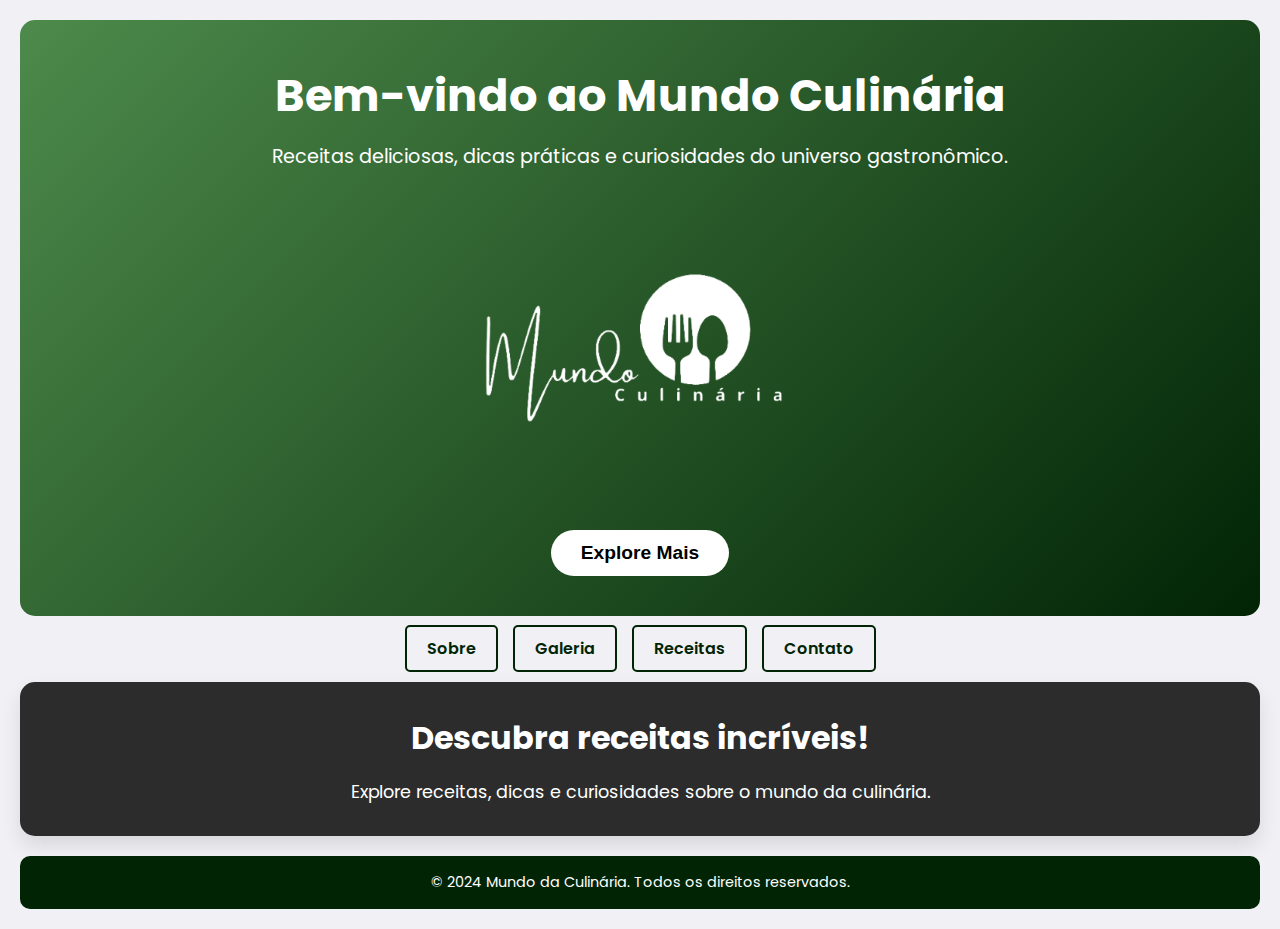
<file: index.html>
﻿<!DOCTYPE html>
<html lang="pt-br">
<head>
    <meta charset="UTF-8">
    <meta name="viewport" content="width=device-width, initial-scale=1.0">
    <link href="https://fonts.googleapis.com/css2?family=Poppins:wght@300;400;600&display=swap" rel="stylesheet">
    <link rel="stylesheet" href="src/css/index.css">
    <title>Mundo da Culinária</title>
</head>
<body>
    <header>
        <div class="header-content">
            <h1>Bem-vindo ao Mundo Culinária</h1>
            <p>Receitas deliciosas, dicas práticas e curiosidades do universo gastronômico.</p>
        </div>
        <div class="image-container">
            <img src="src/img/fundo.png" alt="Descrição da imagem" style="width: 100%; height: 310px; object-fit: contain;">
            <button id="exploreButton">Explore Mais</button>
        </div>
             
    </header>
    <nav>
        <ul>
            <li><a href="sobre.html">Sobre</a></li>
            <li><a href="galeria.html">Galeria</a></li>
            <li><a href="receitas.html">Receitas</a></li>
            <li><a href="contato.html">Contato</a></li>
        </ul>
    </nav>
    <main>
        <section style="text-align: center; display: flex; flex-direction: column; align-items: center; justify-content: center;">
            <h2>Descubra receitas incríveis!</h2>
            <p>Explore receitas, dicas e curiosidades sobre o mundo da culinária.</p>
        </section>
        
    </main>
    <footer>
        <p>© 2024 Mundo da Culinária. Todos os direitos reservados.</p>
    </footer>
    <script>
        document.getElementById('exploreButton').addEventListener('click', function() {
            alert('Descubra mais receitas incríveis em nossas páginas!');
        });
    </script>
</body>
</html>
</file>
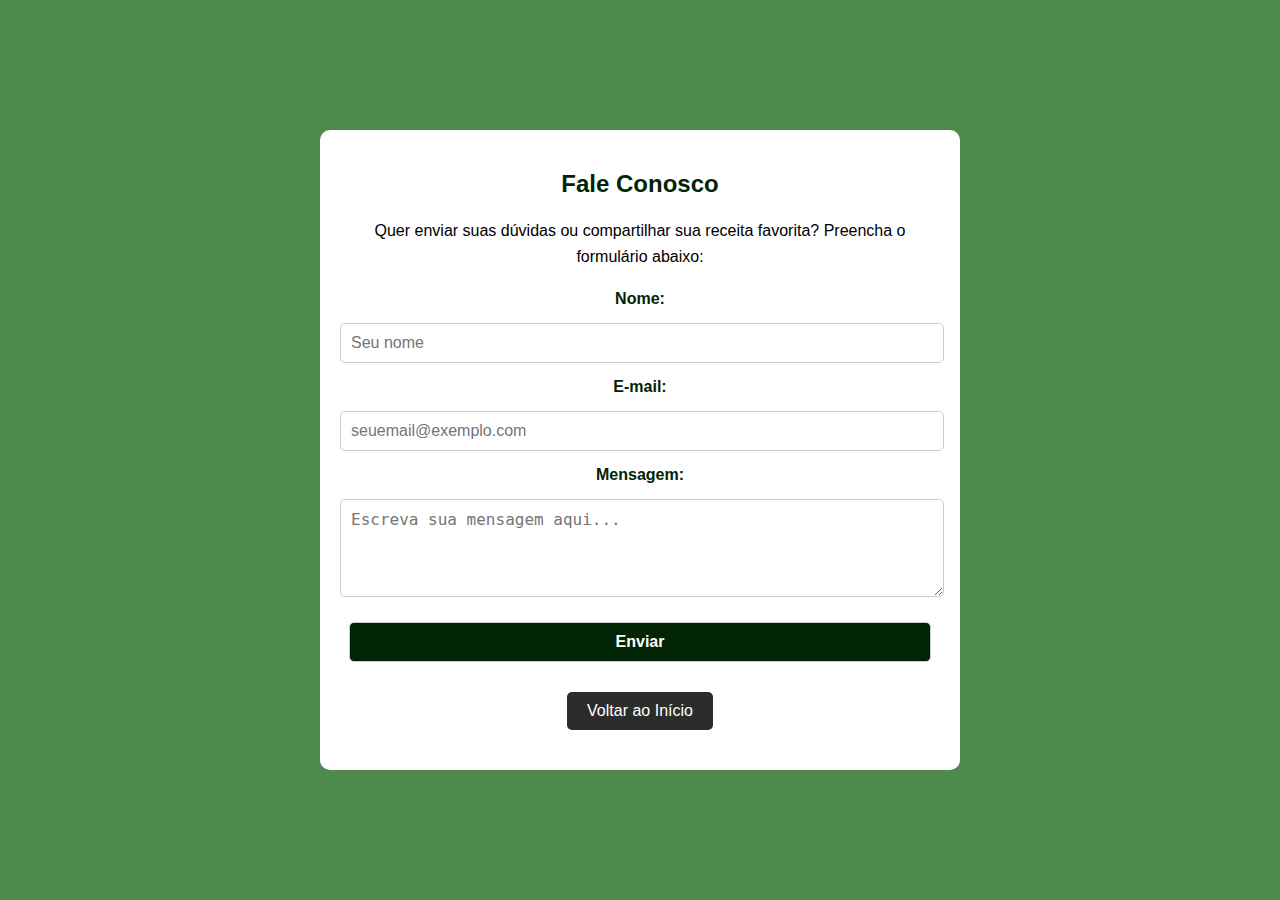
<file: contato.html>
﻿<!DOCTYPE html>
<html lang="pt-br">
<head>
    <meta charset="UTF-8">
    <meta name="viewport" content="width=device-width, initial-scale=1.0">
    <link rel="stylesheet" href="src/css/contato.css">

    <title>Fale Conosco</title>
</head>
<body>
    <main>
        <h2>Fale Conosco</h2>
        <p>Quer enviar suas dúvidas ou compartilhar sua receita favorita? Preencha o formulário abaixo:</p>
        <form id="contactForm">
            <label for="nome">Nome:</label>
            <input type="text" id="nome" name="nome" placeholder="Seu nome" required>

            <label for="email">E-mail:</label>
            <input type="email" id="email" name="email" placeholder="seuemail@exemplo.com" required>

            <label for="mensagem">Mensagem:</label>
            <textarea id="mensagem" name="mensagem" rows="4" placeholder="Escreva sua mensagem aqui..." required></textarea>

            <button type="submit">Enviar</button>
        </form>
        <div id="successMessage" class="success-message" style="display: none;">
            Sua mensagem foi enviada com sucesso! Entraremos em contato em breve.
        </div>
        
        <div style="text-align: center; margin: 20px;">
            <a href="index.html" class="voltar">Voltar ao Início</a>
        </div>
    </main>

</body>
</html>

    <script>
        
        const form = document.getElementById('contactForm');
        const successMessage = document.getElementById('successMessage');

        form.addEventListener('submit', function(event) {
            event.preventDefault(); 
            successMessage.style.display = 'block'; 
            form.reset(); 
        });
    </script>

</body>
</html>
</file>
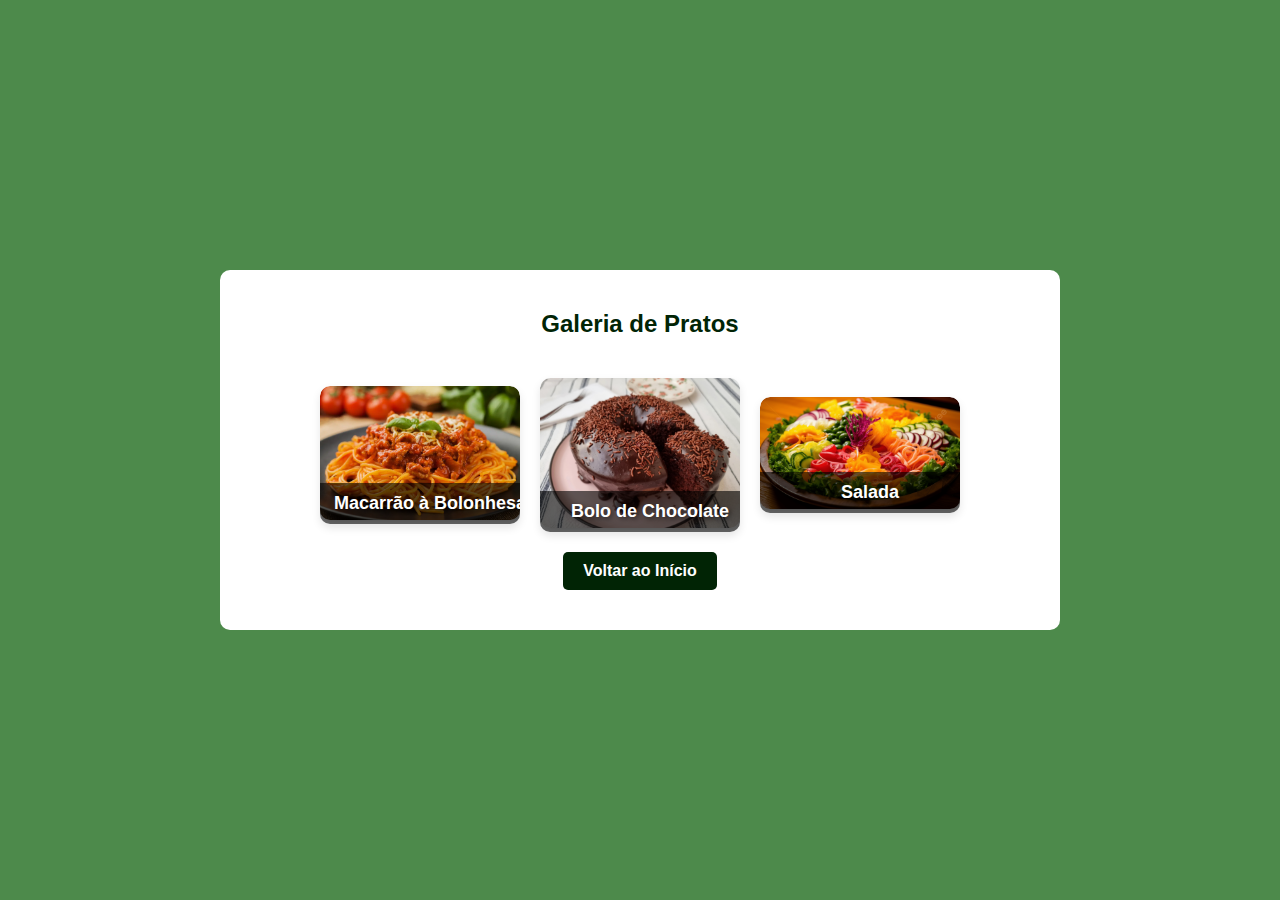
<file: galeria.html>
﻿<!DOCTYPE html>
<html lang="pt-br">
<head>
    <meta charset="UTF-8">
    <meta name="viewport" content="width=device-width, initial-scale=1.0">
    <link rel="stylesheet" href="src/css/galeria.css">

    <title>Galeria de Pratos</title>
</head>
<body>
    <main>
        <h2>Galeria de Pratos</h2>
        <div class="galeria" id="links">
            <figure>
                <img src="src\img\bolonhesa.jpg" alt="Macarrão à Bolonhesa">
                <figcaption>Macarrão à Bolonhesa</figcaption>
            </figure>
            <figure>
                <img src="src\img\bolo.jpg" alt="Bolo de chocolate">
                <figcaption>Bolo de Chocolate</figcaption>
            </figure>
            <figure>
                <img src="src\img\salada.jpg" alt="Salada colorida">
                <figcaption>Salada</figcaption>
            </figure>
        </div>

        <div style="text-align: center; margin: 20px;">
            <a href="index.html" class="voltar">Voltar ao Início</a>
        </div>
        
</body>
</html>
</file>
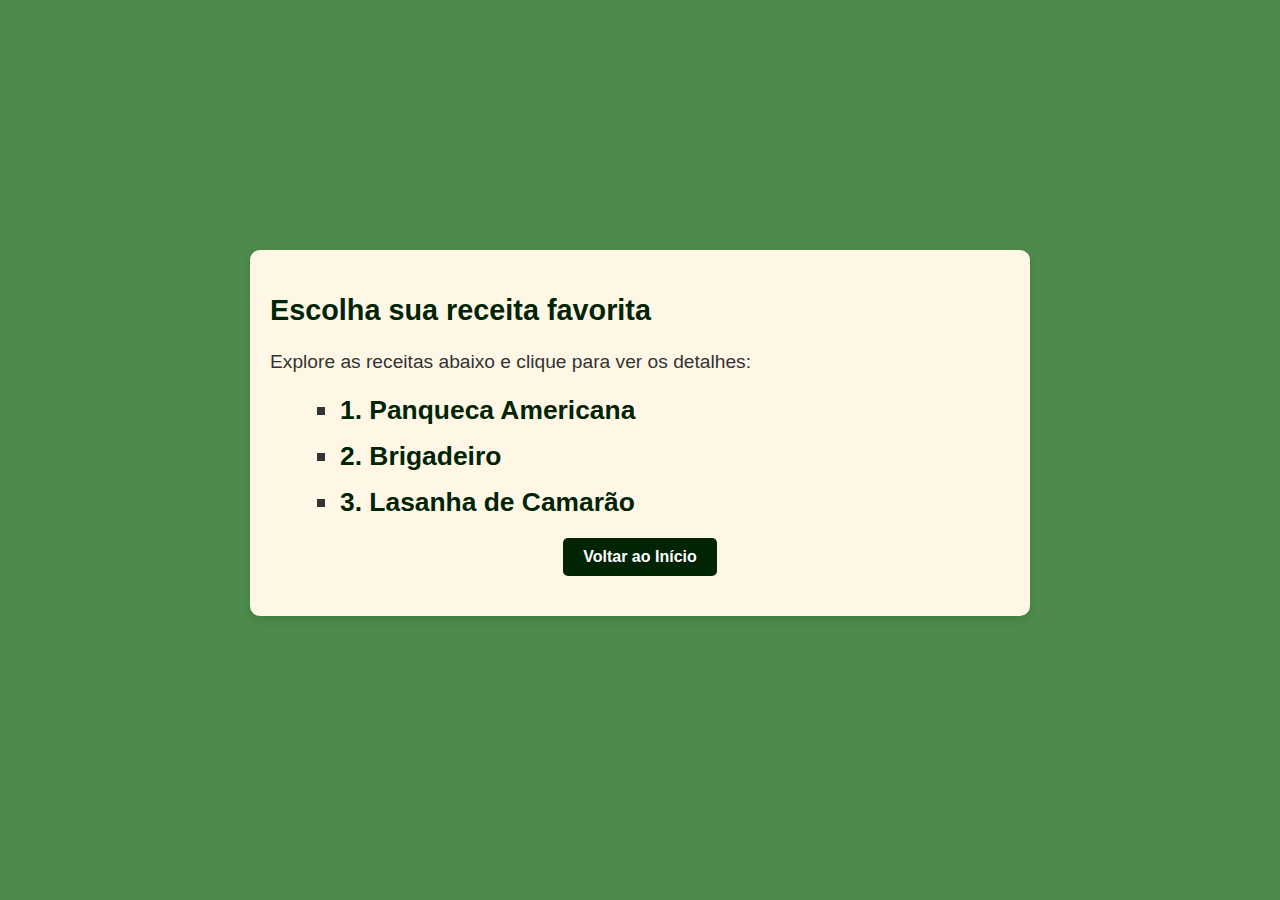
<file: receitas.html>
﻿<!DOCTYPE html>
<html lang="pt-br">
<head>
    <meta charset="utf-8">
    <meta name="viewport" content="width=device-width, initial-scale=1.0">
    <link rel="stylesheet" href="src/css/lista_receitas.css">

    <title>Escolha sua receita favorita</title>
</head>
<body>
    <a id="topo"></a>

    <main class="centered-content">
        <h2>Escolha sua receita favorita</h2>
        <p>Explore as receitas abaixo e clique para ver os detalhes:</p>
        <ul>
            <li><a href="receitas\panqueca.html">1. Panqueca Americana</a></li>
            <li><a href="receitas\brigadeiro.html">2. Brigadeiro</a></li>
            <li><a href="receitas\lasanha.html">3. Lasanha de Camarão</a></li>
        </ul>
        <div style="text-align: center; margin: 20px;">
            <a href="index.html" class="voltar">Voltar ao Início</a>
        </div>
    </main>
    
</body>
</html>
</file>
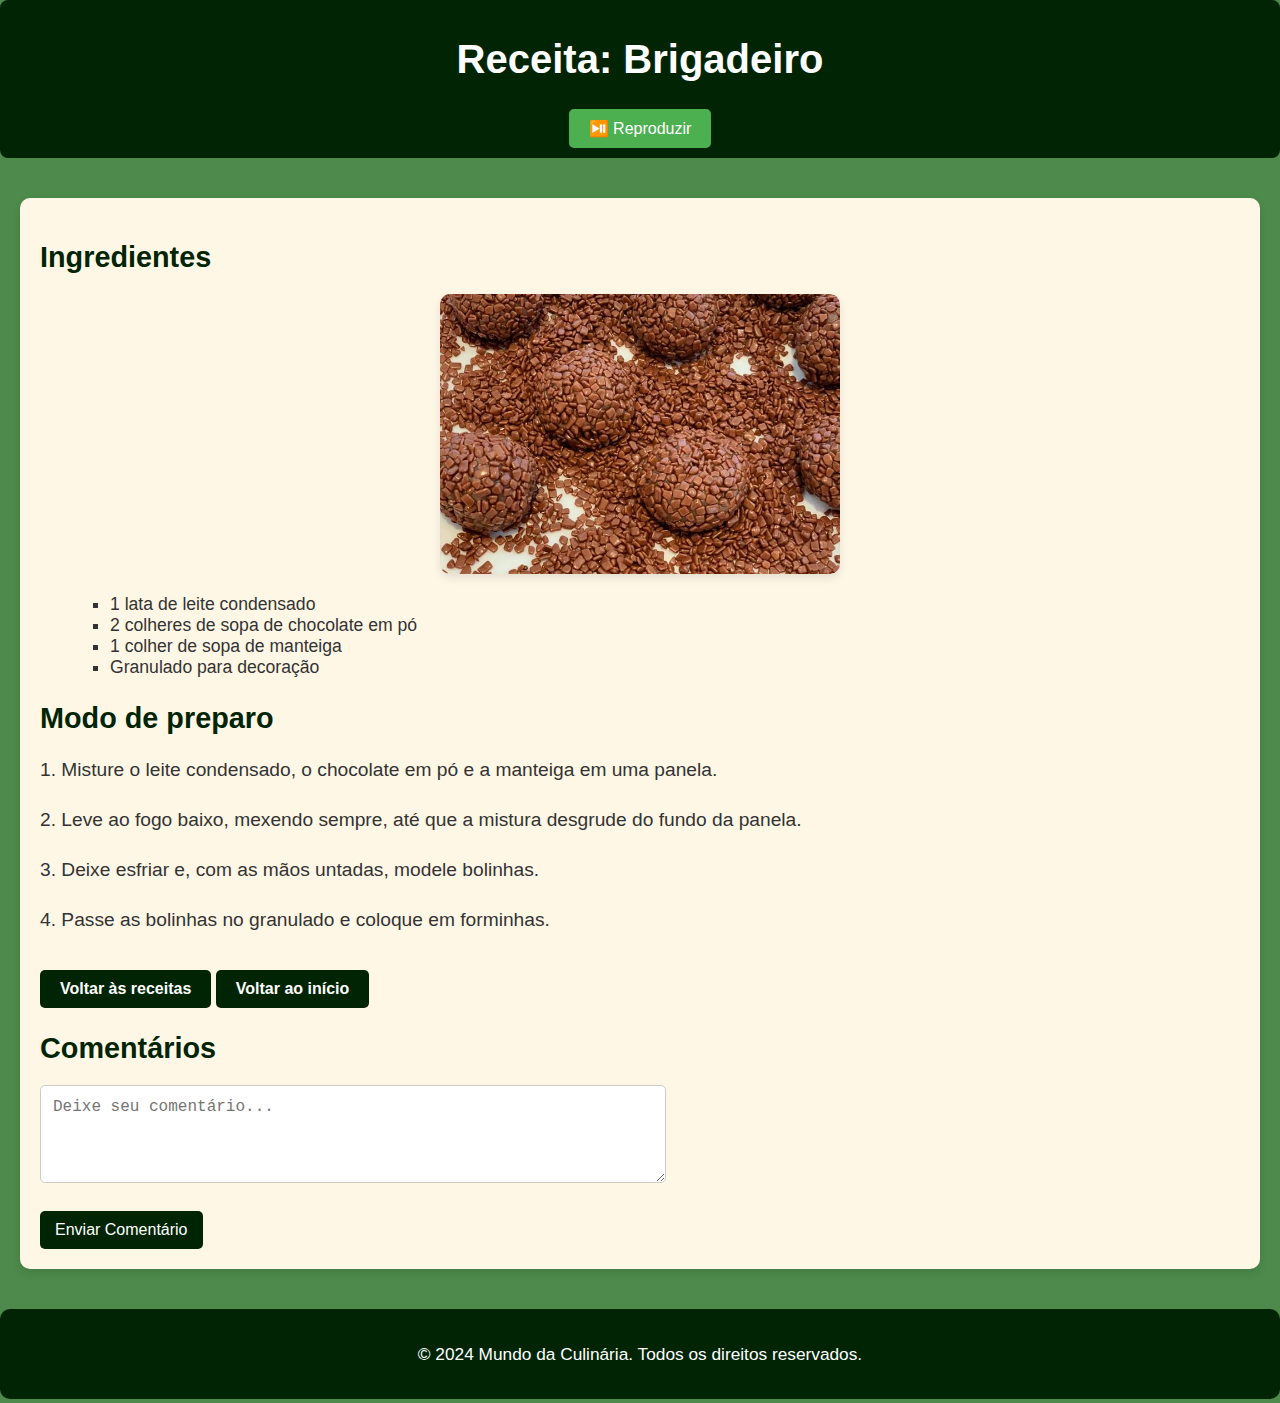
<file: receitas/brigadeiro.html>
﻿<!DOCTYPE html>
<html lang="pt-br">
<head>
    <meta charset="UTF-8">
    <meta name="viewport" content="width=device-width, initial-scale=1.0">
    <link rel="stylesheet" href="../src/css/receitas.css">
    <title>Brigadeiro</title>
</head>
<body>
    <header>
        <h1>Receita: Brigadeiro</h1>
    </header>
    <main>
        <h2>Ingredientes</h2>
        <img src="../src/img/brigadeiro.jpg" alt="Brigadeiro">
        <ul>
            <li>1 lata de leite condensado</li>
            <li>2 colheres de sopa de chocolate em pó</li>
            <li>1 colher de sopa de manteiga</li>
            <li>Granulado para decoração</li>
        </ul>
        <h2>Modo de preparo</h2>
        <p>1. Misture o leite condensado, o chocolate em pó e a manteiga em uma panela.</p>
        <p>2. Leve ao fogo baixo, mexendo sempre, até que a mistura desgrude do fundo da panela.</p>
        <p>3. Deixe esfriar e, com as mãos untadas, modele bolinhas.</p>
        <p>4. Passe as bolinhas no granulado e coloque em forminhas.</p>
        <div id="links">
            <a href="../receitas.html">Voltar às receitas</a>
            <a href="../index.html">Voltar ao início</a>
        </div>

        <h2>Comentários</h2>
        <div id="comentarios">
        </div>

        <form id="formComentario">
            <textarea id="comentarioText" placeholder="Deixe seu comentário..." rows="4" cols="50" required></textarea><br>
            <button type="submit">Enviar Comentário</button>
        </form>

    </main>
    <footer>
        <p>© 2024 Mundo da Culinária. Todos os direitos reservados.</p>
    </footer>

    <script>
        const tituloReceita = "Lasanha de Camarão"; 

        function exibirComentarios() {
            const comentariosDiv = document.getElementById('comentarios');
            comentariosDiv.innerHTML = ''; 

            const comentarios = JSON.parse(localStorage.getItem(tituloReceita)) || [];

            comentarios.forEach((comentario, index) => {
                const comentarioElemento = document.createElement('div');
                comentarioElemento.classList.add('comentario');
                comentarioElemento.innerHTML = `<p><strong>Comentário ${index + 1}:</strong> ${comentario}</p>`;
                comentariosDiv.appendChild(comentarioElemento);
            });
        }

        function adicionarComentario(event) {
            event.preventDefault();

            const comentarioText = document.getElementById('comentarioText').value;
            if (comentarioText.trim() === '') {
                alert('Por favor, digite um comentário.');
                return;
            }

            const comentarios = JSON.parse(localStorage.getItem(tituloReceita)) || [];
            comentarios.push(comentarioText);
            localStorage.setItem(tituloReceita, JSON.stringify(comentarios));

            document.getElementById('comentarioText').value = '';
            exibirComentarios();
        }

        document.getElementById('formComentario').addEventListener('submit', adicionarComentario);

        window.onload = exibirComentarios;
    </script>

    <body data-audio="../src/audio/brigadeiro_audio.mp3">

        <script src="../src/js/audio.js"></script>

</body>
</html>
</file>
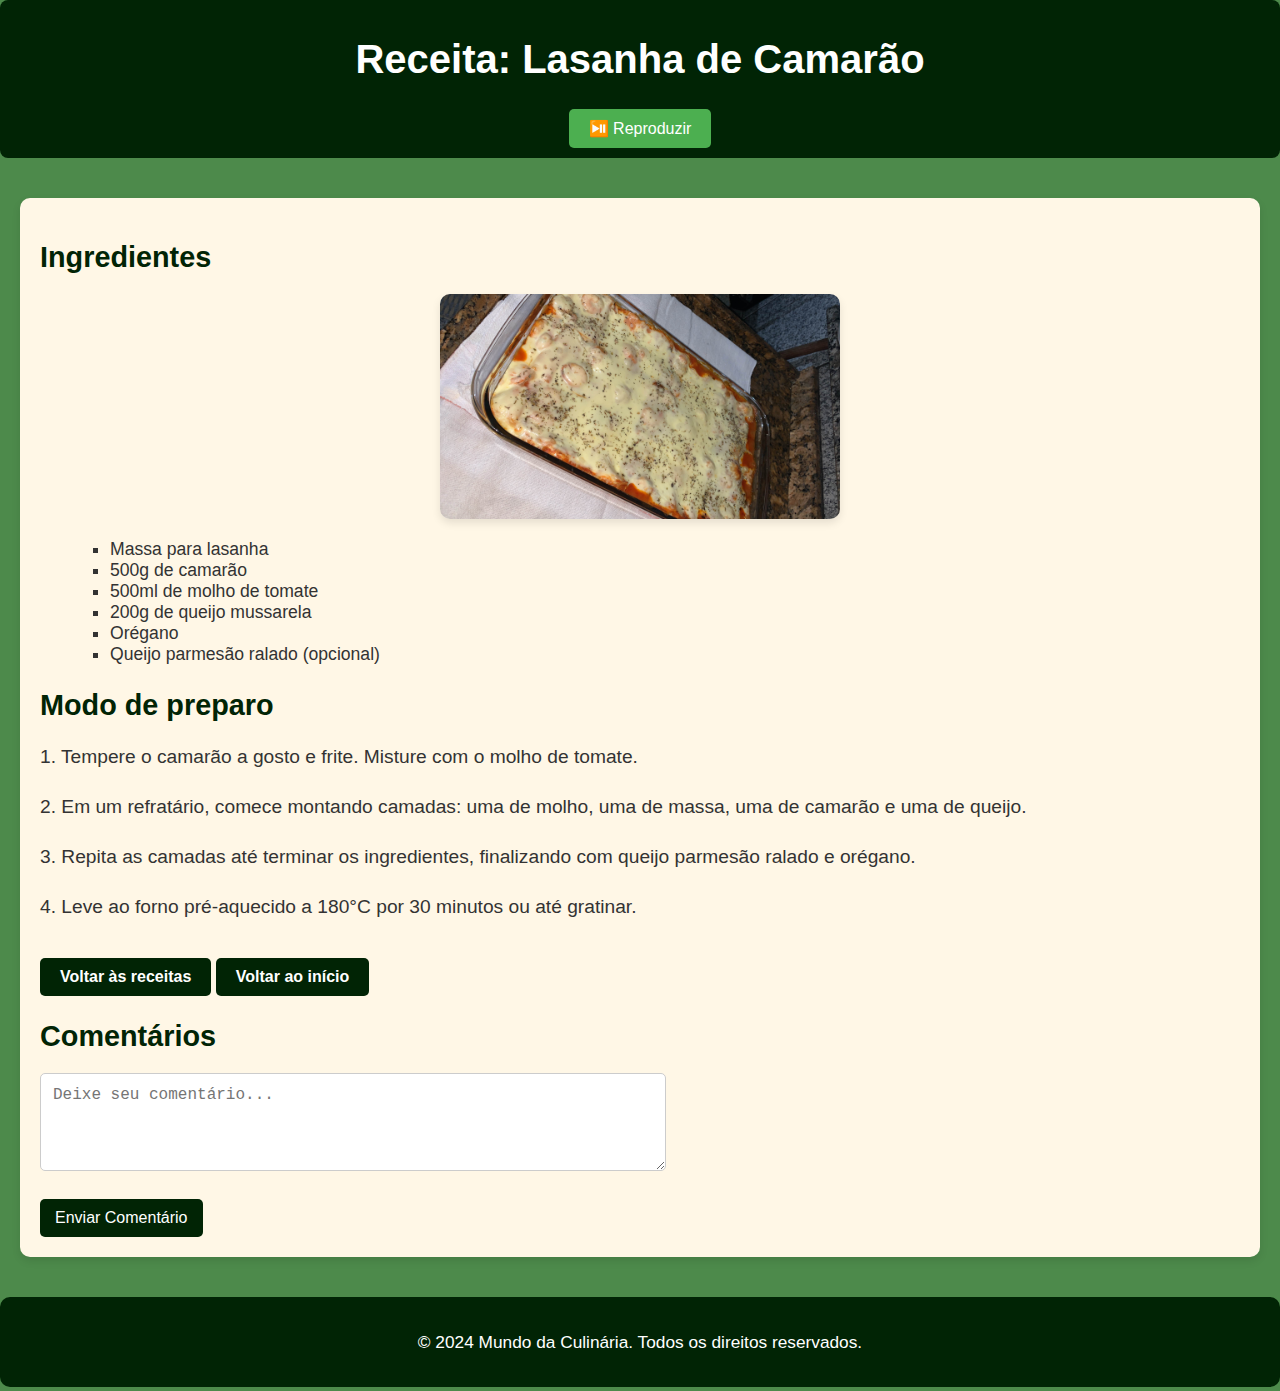
<file: receitas/lasanha.html>
﻿<!DOCTYPE html>
<html lang="pt-br">
<head>
    <meta charset="UTF-8">
    <meta name="viewport" content="width=device-width, initial-scale=1.0">
    <title>Lasanha de Camarão</title>
    <link rel="stylesheet" href="../src/css/receitas.css">
</head>
<body>
    <header>
        <h1>Receita: Lasanha de Camarão</h1>
    </header>
    <main>
        <h2>Ingredientes</h2>
        <img src="../src/img/lasanha.jpg" alt="Deliciosa Lasanha de Camarão Caseira">
        <ul>
            <li>Massa para lasanha</li>
            <li>500g de camarão</li>
            <li>500ml de molho de tomate</li>
            <li>200g de queijo mussarela</li>
            <li>Orégano</li>
            <li>Queijo parmesão ralado (opcional)</li>
        </ul>
        <h2>Modo de preparo</h2>
        <p>1. Tempere o camarão a gosto e frite. Misture com o molho de tomate.</p>
        <p>2. Em um refratário, comece montando camadas: uma de molho, uma de massa, uma de camarão e uma de queijo.</p>
        <p>3. Repita as camadas até terminar os ingredientes, finalizando com queijo parmesão ralado e orégano.</p>
        <p>4. Leve ao forno pré-aquecido a 180°C por 30 minutos ou até gratinar.</p>
        
        <div id="links">
            <a href="../receitas.html">Voltar às receitas</a>
            <a href="../index.html">Voltar ao início</a>
        </div>

        <h2>Comentários</h2>
        <div id="comentarios">
        </div>

        <form id="formComentario">
            <textarea id="comentarioText" placeholder="Deixe seu comentário..." rows="4" cols="50" required></textarea><br>
            <button type="submit">Enviar Comentário</button>
        </form>

    </main>
    <footer>
        <p>© 2024 Mundo da Culinária. Todos os direitos reservados.</p>
    </footer>

    <script>
        const tituloReceita = "Lasanha de Camarão"; 

        function exibirComentarios() {
            const comentariosDiv = document.getElementById('comentarios');
            comentariosDiv.innerHTML = ''; 

            const comentarios = JSON.parse(localStorage.getItem(tituloReceita)) || [];

            comentarios.forEach((comentario, index) => {
                const comentarioElemento = document.createElement('div');
                comentarioElemento.classList.add('comentario');
                comentarioElemento.innerHTML = `<p><strong>Comentário ${index + 1}:</strong> ${comentario}</p>`;
                comentariosDiv.appendChild(comentarioElemento);
            });
        }

        function adicionarComentario(event) {
            event.preventDefault();

            const comentarioText = document.getElementById('comentarioText').value;
            if (comentarioText.trim() === '') {
                alert('Por favor, digite um comentário.');
                return;
            }

            const comentarios = JSON.parse(localStorage.getItem(tituloReceita)) || [];
            comentarios.push(comentarioText);
            localStorage.setItem(tituloReceita, JSON.stringify(comentarios));

            document.getElementById('comentarioText').value = '';
            exibirComentarios();
        }

        document.getElementById('formComentario').addEventListener('submit', adicionarComentario);

        window.onload = exibirComentarios;
    </script>

<body data-audio="../src/audio/lasanha_audio.mp3">

    <script src="../src/js/audio.js"></script>

</body>
</html>
</file>
<file: src/css/contato.css>
body {
    display: flex;
    justify-content: center;
    align-items: center;
    min-height: 100vh; 
    margin: 0; 
    font-family: Arial, sans-serif; 
    background-color: #4d8a4b; 
}

main {
    text-align: center; 
    max-width: 600px; 
    width: 100%; 
    padding: 20px; 
    background: white; /
    box-shadow: 0 4px 10px rgba(0, 0, 0, 0.1); 
    border-radius: 10px; 
}


h2 {
    text-align: center;
    color: #012405; 
    margin-bottom: 20px;
}

p {
    text-align: center;
    margin-bottom: 20px;
    font-size: 16px;
    line-height: 1.6;
}

form {
    display: flex;
    flex-direction: column;
    gap: 15px;
}

label {
    font-weight: bold;
    color: #012405; 
}

input, textarea, button {
    width: 97%;
    padding: 10px;
    border: 1px solid #ccc;
    border-radius: 5px;
    font-size: 16px;
}

input:focus, textarea:focus {
    border-color: #012405; 
    outline: none;
}

button {
    background-color: #012405; 
    margin: 10px auto;
    color: white;
    font-size: 16px;
    font-weight: bold;
    cursor: pointer;
    transition: background-color 0.3s;
}

button:hover {
    background-color: #012405;
}

a:hover {
    color: #012405;
}

.success-message {
    display: none;
    color: #388e3c; 
    text-align: center;
    margin-top: 20px;
    font-weight: bold;
}

#links a {
    display: inline-block;
    margin-top: 20px;
    padding: 10px 20px;
    background-color: #012405;
    color: white;
    text-decoration: none;
    border-radius: 5px;
    font-weight: bold;
    transition: background-color 0.3s;
}

#links a:hover {
    background-color: #012405;
}

a.voltar {
    display: inline-block;
    background-color: #2c2c2c;
    color: white;
    text-decoration: none;
    padding: 10px 20px;
    border-radius: 5px;
    font-size: 16px;
    transition: background-color 0.3s ease;
}

footer {
    text-align: center;
    display: flex; 
    justify-content: center; 
    align-items: center; 
    height: 35px; 
    padding: 15px 10px; 
    background-color: #012405; 
    color: white; 
    border-radius: 10px; 
    font-size: 0.9rem; 
    margin-top: 10px;
}
</file>
<file: src/css/galeria.css>
body {
    display: flex;
    justify-content: center;
    align-items: center;
    min-height: 100vh; 
    margin: 0; 
    font-family: Arial, sans-serif; 
    background-color: #4d8a4b; 
}

main {
    text-align: center; 
    max-width: 800px; 
    width: 100%; 
    padding: 20px; 
    background: white; /
    box-shadow: 0 4px 10px rgba(0, 0, 0, 0.1); 
    border-radius: 10px; 
}


h2 {
    text-align: center;
    color: #012405;
    margin-bottom: 40px;
}

.galeria {
    display: grid;
    grid-template-columns: repeat(auto-fill, minmax(250px, 1fr));
    gap: 20px;
    justify-items: center;
}

figure {
    margin: 0;
    position: relative;
    overflow: hidden;
    border-radius: 10px;
    box-shadow: 0px 4px 8px rgba(0, 0, 0, 0.1);
    transition: transform 0.3s ease;
}

figure:hover {
    transform: scale(1.05); 
}

img {
    width: 100%;
    height: auto;
    border-radius: 10px;
    transition: transform 0.3s ease;
}

img:hover {
    transform: scale(1.1); 
}

figcaption {
    text-align: center;
    font-weight: bold;
    font-size: 18px;
    background-color: rgba(0, 0, 0, 0.6);
    color: white;
    padding: 10px;
    position: absolute;
    bottom: 0;
    width: 100%;
    text-shadow: 2px 2px 4px rgba(0, 0, 0, 0.5);
}

a {
    color: #012405; 
    text-decoration: none;
    font-weight: bold;
    transition: color 0.3s;
}

#links a {
    display: inline-block;
    margin-top: 20px;
    padding: 10px 20px;
    background-color: #012405; 
    color: white;
    text-decoration: none;
    border-radius: 5px;
    font-weight: bold;
    transition: background-color 0.3s;
}

#links a:hover {
    background-color: #0124059; 
}

a.voltar {
    display: inline-block;
    background-color: #012405;
    color: white;
    text-decoration: none;
    padding: 10px 20px;
    border-radius: 5px;
    font-size: 16px;
    transition: background-color 0.3s ease;
}

.galeria img {
    max-width: 200px; /
    height: auto; /
    border-radius: 8px;
    box-shadow: 2px 2px 8px rgba(0, 0, 0, 0.2); 
}

.galeria {
    display: flex;
    justify-content: center;
    align-items: center;
    flex-wrap: wrap; /
    gap: 20px; 
}

.galeria figure {
    text-align: center; 
}

footer {
    text-align: center;
    background: #012405;
    color: white;
    padding: 15px 10px;
    border-radius: 10px;
    font-size: 0.9rem;
    margin-top: 20px;
}
</file>
<file: src/css/lista_receitas.css>
body {
    font-family: Arial, sans-serif;
    margin:250px;
    align-items: center; 
    justify-content: center; 
    padding: 0;
    background: #4d8a4b;
    color: #333;
    
}

header {
    text-align: center;
    background-color: #012405;
    color: white;
    padding: 30px 20px;
}

h1 {
    font-size: 2.5em;
}

main {
    max-width: 1200px;
    margin: 40px auto;
    padding: 20px;
    background-color: #fff7e6;
    border-radius: 10px;
    box-shadow: 0px 4px 8px rgba(0, 0, 0, 0.1);
}

h2 {
    color: #012405;
    margin-bottom: 20px;
    font-size: 1.8em;
}

img {
    width: 100%;
    max-width: 400px;
    height: auto;
    border-radius: 10px;
    display: block;
    margin: 20px auto;
    box-shadow: 0px 4px 8px rgba(0, 0, 0, 0.1);
}

ul {
    list-style-type: square;
    margin-left: 30px;
    font-size: 1.1em;
}

li {
    font-size: 1.5em;
    margin: 15px 0;
}

p {
    font-size: 1.2em;
    margin-bottom: 15px;
    line-height: 1.6;
}

a {
    color: #012405;
    text-decoration: none;
    font-weight: bold;
    transition: color 0.3s;
}

a:hover {
    color: #012405;
}

footer {
    text-align: center;
    background: #012405;
    color: white;
    padding: 15px 10px;
    border-radius: 10px;
    font-size: 0.9rem;
    margin-top: 20px;
}

#links a {
    display: inline-block;
    margin-top: 20px;
    padding: 10px 20px;
    background-color: #012405;
    color: white;
    text-decoration: none;
    border-radius: 5px;
    font-weight: bold;
    transition: background-color 0.3s;
}

#links a:hover {
    background-color: #012405;
}

a.voltar {
    display: inline-block;
    background-color: #012405;
    color: white;
    text-decoration: none;
    padding: 10px 20px;
    border-radius: 5px;
    font-size: 16px;
    transition: background-color 0.3s ease;
}

a.voltar:hover {
    background-color: #012405;
}
</file>
<file: src/css/receitas.css>
body {
    font-family: Arial, sans-serif;
    margin: 0;
    padding: 0;
    background-color: #4d8a4b;
    color: #333;
}

header {
    text-align: center;
    border-radius: 8px;
    background-color: #012405;
    color: white;
    padding: 10px 20px;
}

h1 {
    font-size: 2.5em;
}

main {
    max-width: 1200px;
    margin: 40px auto;
    padding: 20px;
    background-color: #fff7e6;
    border-radius: 10px;
    box-shadow: 0px 4px 8px rgba(0, 0, 0, 0.1);
}

h2 {
    color: #012405;
    margin-bottom: 20px;
    font-size: 1.8em;
}

img {
    width: 100%;
    max-width: 400px;
    height: auto;
    border-radius: 10px;
    display: block;
    margin: 20px auto;
    box-shadow: 0px 4px 8px rgba(0, 0, 0, 0.1);
}

ul {
    list-style-type: square;
    margin-left: 30px;
    font-size: 1.1em;
}

p {
    font-size: 1.2em;
    margin-bottom: 15px;
    line-height: 1.6;
}

a {
    color: #012405;
    text-decoration: none;
    font-weight: bold;
    transition: color 0.3s;
}

a:hover {
    color: #012405;
}

footer {
    text-align: center;
    background: #012405;
    color: white;
    padding: 15px 10px;
    border-radius: 10px;
    font-size: 0.9rem;
    margin-top: 20px;
}

video {
    display: block;
    margin: 20px auto;
    max-width: 80%;
    height: auto;
    border-radius: 10px;
    box-shadow: 0px 4px 8px rgba(0, 0, 0, 0.1);
}

form {
    display: flex;
    flex-direction: column;
    align-items: flex-start;
    margin-top: 20px;
}

textarea {
    width: 100%;
    max-width: 600px;
    padding: 12px;
    margin-bottom: 10px;
    border: 1px solid #ccc;
    border-radius: 5px;
    font-size: 16px;
    resize: vertical;
}

button {
    padding: 10px 15px;
    background-color: #012405;
    color: white;
    border: none;
    border-radius: 5px;
    font-size: 16px;
    cursor: pointer;
    transition: background-color 0.3s ease;
}

button:hover {
    background-color: #012405;
}

@media (max-width: 768px) {
    
    textarea {
        max-width: 100%;
    }

    button {
        width: 100%;
    }

    #comentarios .comentario {
        padding: 12px;
    }
}

#links a {
    display: inline-block;
    margin-top: 20px;
    padding: 10px 20px;
    background-color: #012405;
    color: white;
    text-decoration: none;
    border-radius: 5px;
    font-weight: bold;
    transition: background-color 0.3s;
}

#links a:hover {
    background-color: #012405;
}

#comentarios {
    margin-top: 1px;
    padding: 0px;
    background-color: none;
    border-radius: 8px;
    border: 1px solid none;
}

#comentarios .comentario {
    background-color: #ffffff;
    padding: 15px;
    margin-bottom: 10px;
    border-radius: 5px;
    border: 1px solid #ddd;
    box-shadow: 0 2px 4px rgba(0, 0, 0, 0.1);
}
</file>
<file: src/css/index.css>
/* Reset */
* {
    margin: 0;
    padding: 0;
    box-sizing: border-box;
}

body {
    font-family: 'Poppins', sans-serif;
    background: #f0f0f5;
    color: #333;
    line-height: 1.6;
    padding: 20px;
}

/* Cabeçalho */
header {
    text-align: center;
    background: linear-gradient(135deg, #4d8a4b, #012405);
    color: white;
    border-radius: 15px;
    padding: 40px 20px;
    margin-bottom: 20px;
}

.header-content h1 {
    font-size: 2.8rem;
    margin-bottom: 10px;
}

.header-content p {
    font-size: 1.2rem;
}

.image-container {
    margin-top: 20px;
}

.image-container img {
    width: 100%;
    max-width: 700px;
    border-radius: 10px;
    box-shadow: none;
}

.image-container button {
    display: block;
    margin: 20px auto 0;
    padding: 12px 30px;
    border: none;
    background: white;
    color: #01240;
    font-size: 1.2rem;
    font-weight: bold;
    border-radius: 25px;
    cursor: pointer;
    transition: 0.3s ease;
}

.image-container button:hover {
    background: #012405;
    color: white;
    box-shadow: 0 5px 15px r#4d8a4b(255, 99, 71, 0.5);
}

/* Navegação */
nav ul {
    display: flex;
    justify-content: center;
    list-style: none;
    margin: 20px 0;
    padding: 0;
    gap: 15px;
}

nav ul li a {
    text-decoration: none;
    padding: 10px 20px;
    color: #012405;
    font-weight: 600;
    border: 2px solid #012405;
    border-radius: 5px;
    transition: 0.3s;
}

nav ul li a:hover {
    background: #012405;
    color: white;
}

/* Principal */
main {
    background: #2c2c2c;
    border-radius: 15px;
    padding: 30px;
    box-shadow: 0 10px 20px rgba(0, 0, 0, 0.1);
    margin-bottom: 20px;
}

main h2 {
    font-size: 2rem;
    color: white;
    margin-bottom: 15px;
}

main p {
    font-size: 1.1rem;
    color: white;
}

/* Rodapé */
footer {
    text-align: center;
    background: #012405;
    color: white;
    padding: 15px 10px;
    border-radius: 10px;
    font-size: 0.9rem;
    margin-top: 20px;
}
</file>
